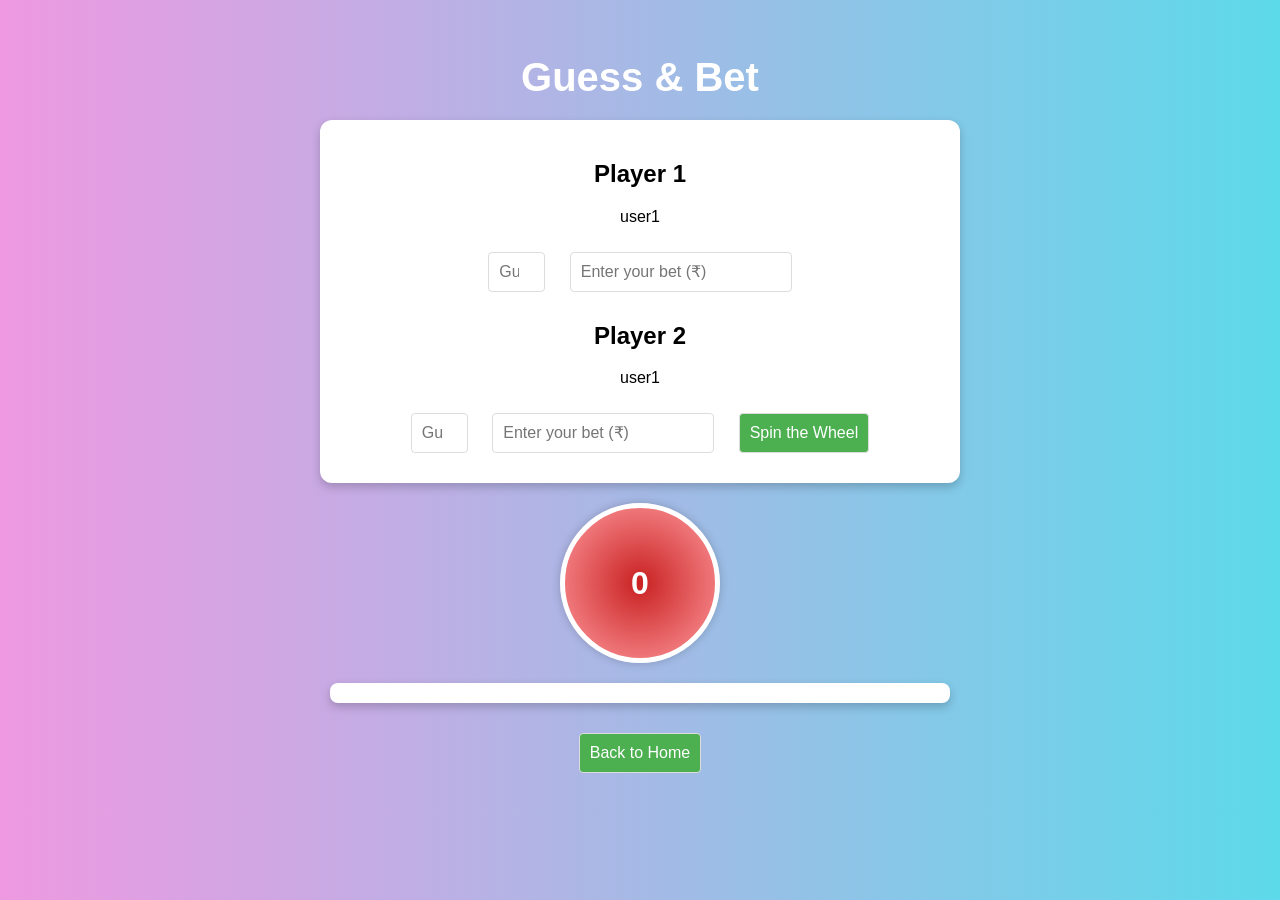
<file: casino.html>
<!DOCTYPE html>
<html lang="en">
  <head>
    <meta charset="UTF-8" />
    <meta name="viewport" content="width=device-width, initial-scale=1.0" />
    <title>Multiplayer Matka Game</title>
    <style>
      body {
        font-family: Arial, sans-serif;
        background: linear-gradient(to right, #ee99e1, #5ddaea);
        text-align: center;
        padding: 20px;
      }

      h1 {
        color: #ffffff;
        font-size: 2.5rem;
        margin-bottom: 20px;
      }

      .container {
        background: #ffffff;
        padding: 20px;
        border-radius: 12px;
        box-shadow: 0 4px 10px rgba(0, 0, 0, 0.2);
        margin: 20px auto;
        max-width: 600px;
      }

      input,
      button {
        padding: 10px;
        margin: 10px;
        font-size: 16px;
        border-radius: 4px;
        border: 1px solid #ddd;
      }

      button {
        background-color: #4caf50;
        color: white;
        cursor: pointer;
      }

      button:hover {
        background-color: #388e3c;
      }

      .result {
        font-size: 20px;
        margin-top: 20px;
        padding: 10px;
        border-radius: 8px;
      }

      .winner {
        background-color: #4caf50;
        color: white;
      }

      .loser {
        background-color: #f44336;
        color: white;
      }

      .spin-container {
        margin: 20px auto;
        width: 150px;
        height: 150px;
        border: 5px solid #ffffff;
        border-radius: 50%;
        display: flex;
        justify-content: center;
        align-items: center;
        font-size: 32px;
        font-weight: bold;
        color: #ffffff;
        background: radial-gradient(circle, #c92121, #ff9a9e);
        box-shadow: 0 0 10px rgba(0, 0, 0, 0.2);
      }

      .spin-container.animate {
        animation: spin 2s ease-in-out;
      }

      @keyframes spin {
        0% {
          transform: rotate(0deg);
        }
        100% {
          transform: rotate(360deg);
        }
      }
      .goBackHome {
        display: flex;
        justify-content: center;
        text-align: center;
      }
    </style>
  </head>
  <body>
    <h1>Guess & Bet</h1>
    <div class="container">
      <h2>Player 1</h2>
      <p id="player1NameDisplay"></p>
      <input
        type="number"
        id="player1Number"
        placeholder="Guess a number (0-9)"
        min="0"
        max="9"
      />
      <input
        type="number"
        id="player1Bet"
        placeholder="Enter your bet (₹)"
        min="1"
      />

      <h2>Player 2</h2>
      <p id="player2NameDisplay"></p>
      <input
        type="number"
        id="player2Number"
        placeholder="Guess a number (0-9)"
        min="0"
        max="9"
      />
      <input
        type="number"
        id="player2Bet"
        placeholder="Enter your bet (₹)"
        min="1"
      />

      <button onclick="startGame()">Spin the Wheel</button>
    </div>

    <div class="spin-container" id="spinContainer">0</div>

    <div class="container result" id="result"></div>

    <div class="goBackHome">
      <button id="back-home" onclick="goBackHome()">Back to Home</button>
    </div>

    <script>
      // Fetch usernames from sessionStorage
      const player1Name = localStorage.getItem("user1") || "user1";
      const player2Name = localStorage.getItem("user2") || "user1";

      // Display fetched usernames
      document.getElementById("player1NameDisplay").textContent = player1Name;
      document.getElementById("player2NameDisplay").textContent = player2Name;

      function startGame() {
        const player1Number = parseInt(
          document.getElementById("player1Number").value
        );
        const player1Bet = parseInt(
          document.getElementById("player1Bet").value
        );

        const player2Number = parseInt(
          document.getElementById("player2Number").value
        );
        const player2Bet = parseInt(
          document.getElementById("player2Bet").value
        );

        const resultDiv = document.getElementById("result");
        const spinContainer = document.getElementById("spinContainer");

        if (
          isNaN(player1Number) ||
          isNaN(player2Number) ||
          isNaN(player1Bet) ||
          isNaN(player2Bet) ||
          player1Number < 0 ||
          player1Number > 9 ||
          player2Number < 0 ||
          player2Number > 9
        ) {
          resultDiv.textContent =
            "Please provide valid inputs for both players.";
          resultDiv.className = "result loser";
          return;
        }

        spinContainer.classList.add("animate");
        setTimeout(() => {
          spinContainer.classList.remove("animate");
          const winningNumber = Math.floor(Math.random() * 10);
          spinContainer.textContent = winningNumber;

          let message = `Winning Number: ${winningNumber}<br>`;
          let player1Won = player1Number === winningNumber;
          let player2Won = player2Number === winningNumber;

          if (player1Won && player2Won) {
            message += `${player1Name} and ${player2Name} both win!`;
            resultDiv.className = "result winner";
          } else if (player1Won) {
            message += `${player1Name} wins! ${player2Name} loses.`;
            resultDiv.className = "result winner";
          } else if (player2Won) {
            message += `${player2Name} wins! ${player1Name} loses.`;
            resultDiv.className = "result winner";
          } else {
            message += `No one wins. Try again!`;
            resultDiv.className = "result loser";
          }

          resultDiv.innerHTML = message;
        }, 2000);
      }
      function goBackHome() {
        window.location.href = "index.html";
      }
    </script>
  </body>
</html>
</file>
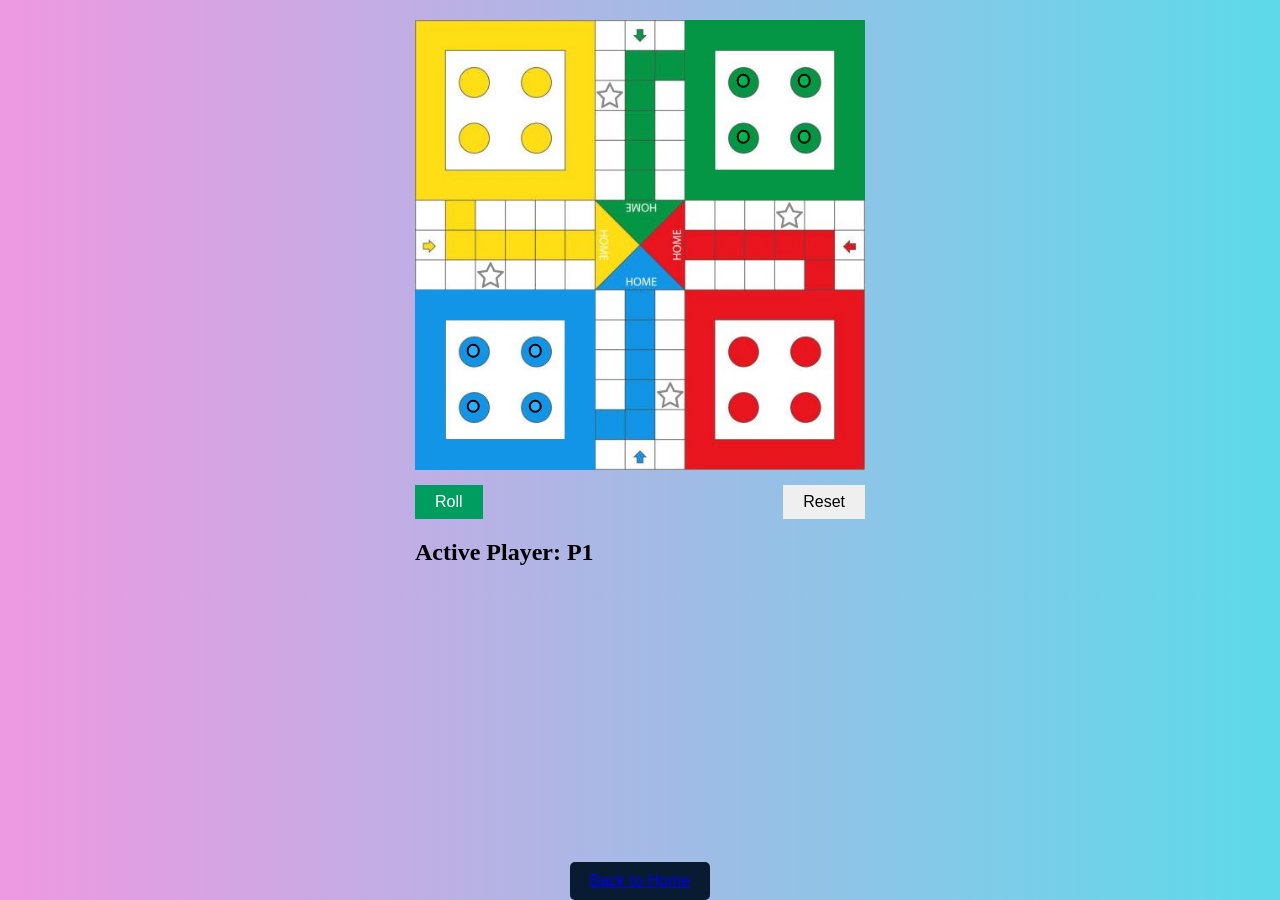
<file: ludo.html>
<!DOCTYPE html>
<html lang="en">
  <head>
    <meta charset="UTF-8" />
    <meta http-equiv="X-UA-Compatible" content="IE=edge" />
    <meta name="viewport" content="width=device-width, initial-scale=1.0" />
    <title>LudoJS Tutorial</title>
    <link rel="icon" href="favicon.ico" type="image/x-icon" />

    <link rel="stylesheet" href="./ludo.css" />
  </head>
  <body>
    <div class="ludo-container">
      <div class="ludo">
        <div class="player-pieces">
          <div class="player-piece" player-id="P1" piece="0"></div>
          <div class="player-piece" player-id="P1" piece="1"></div>
          <div class="player-piece" player-id="P1" piece="2"></div>
          <div class="player-piece" player-id="P1" piece="3"></div>

          <div class="player-piece" player-id="P2" piece="0"></div>
          <div class="player-piece" player-id="P2" piece="1"></div>
          <div class="player-piece" player-id="P2" piece="2"></div>
          <div class="player-piece" player-id="P2" piece="3"></div>
        </div>

        <div class="player-bases">
          <div class="player-base" player-id="P1"></div>
          <div class="player-base" player-id="P2"></div>
        </div>
      </div>
      <div class="footer">
        <div class="row">
          <button id="dice-btn" class="btn btn-dice">Roll</button>
          <div class="dice-value"></div>
          <button id="reset-btn" class="btn btn-reset">Reset</button>
        </div>
        <h2 class="active-player">Active Player: <span></span></h2>
      </div>
    </div>
    <div class="goBackHome">
      <button id="back-home"><a href="index.html">Back to Home</a></button>
    </div>
    <script src="./mainludo.js" type="module"></script>
  </body>
</html>
</file>
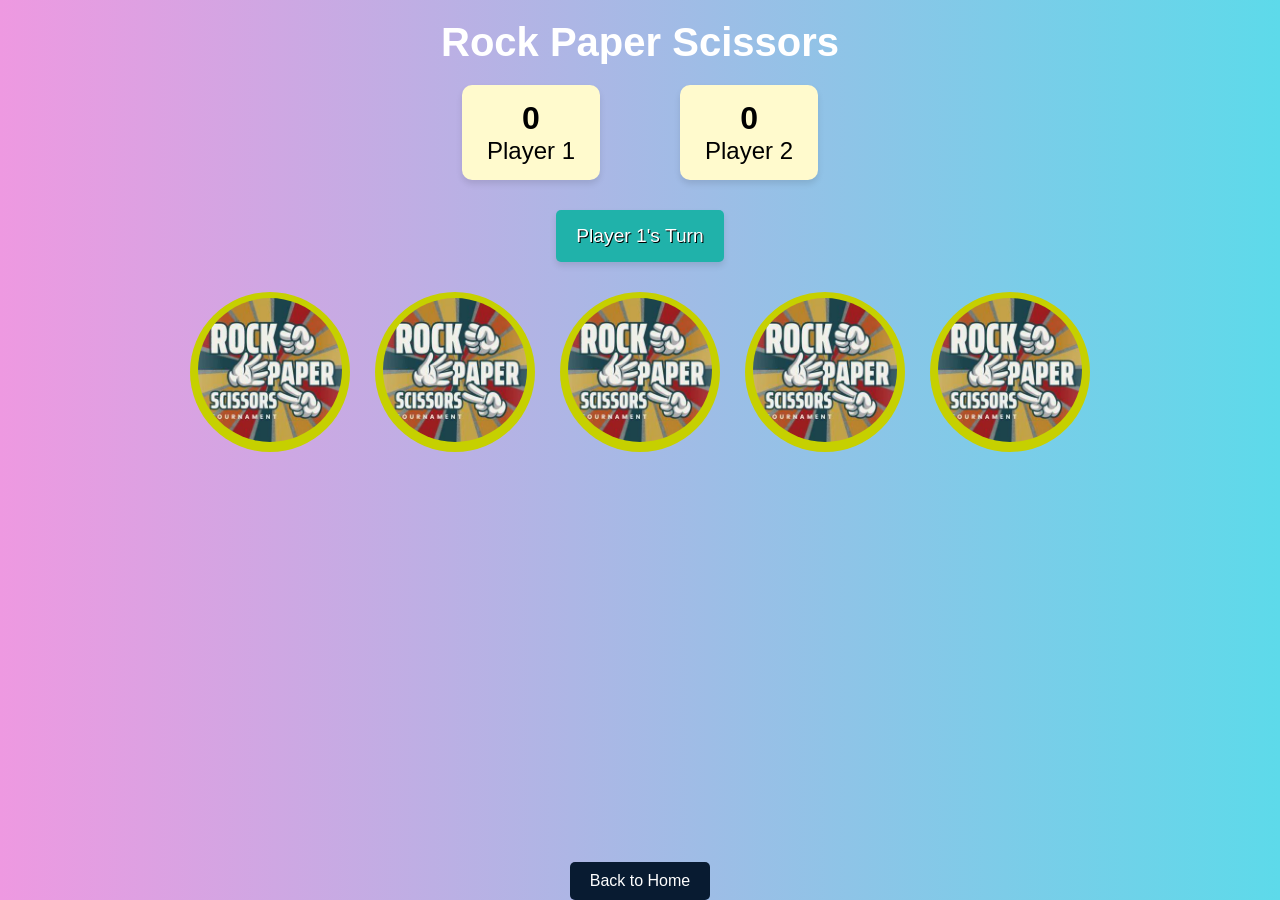
<file: rock.html>
<!DOCTYPE html>
<html lang="en">
  <head>
    <meta charset="UTF-8" />
    <meta name="viewport" content="width=device-width, initial-scale=1.0" />
    <title>Rock Paper Scissors Game</title>
    <style>
      * {
        margin: 0;
        padding: 0;
        box-sizing: border-box;
        font-family: Arial, sans-serif;
      }

      body {
        font-family: Arial, sans-serif;
        background: linear-gradient(to right, #ee99e1, #5ddaea);
        text-align: center;
        padding: 20px;
      }

      h1 {
        color: #ffffff;
        font-size: 2.5rem;
        margin-bottom: 20px;
      }

      .scoreboard {
        display: flex;
        justify-content: center;
        align-items: center;
        gap: 5rem;
        font-size: 1.5rem;
        margin-bottom: 30px;
      }

      .score {
        background-color: #fffacd;
        padding: 15px 25px;
        border-radius: 10px;
        box-shadow: 0 4px 6px rgba(0, 0, 0, 0.1);
      }

      #user1-score,
      #user2-score {
        font-size: 2rem;
        font-weight: bold;
      }

      .msg-container {
        margin-top: 20px;
        margin-bottom: 30px;
      }

      #msg {
        display: inline-block;
        background-color: #20b2aa;
        color: white;
        padding: 15px 20px;
        border-radius: 5px;
        font-size: 1.2rem;
        box-shadow: 0 4px 6px rgba(0, 0, 0, 0.1);
        text-shadow: 1px 1px #000;
      }

      .choices {
        display: flex;
        justify-content: center;
        align-items: center;
        gap: 25px;
        margin-top: 20px;
      }

      .choice {
        height: 10rem;
        width: 10rem;
        background-color: rgb(198, 208, 0);
        border: none;
        border-radius: 50%;
        font-size: 1rem;
        font-weight: bold;
        cursor: pointer;
        transition: transform 0.2s, background-color 0.3s;
      }
      .choice img {
        height: 9rem;
        width: 9rem;
        border-radius: 50%;
      }

      .choice:hover {
        transform: scale(1.1);
        background-color: rgb(243, 244, 248);
        color: green;
      }
      .goBackHome {
        display: flex;
        justify-content: center;
        text-align: center;
      }
      #back-home {
  position: absolute;
  bottom: 0%;
  display: flex;
  justify-content: center;
  text-align: center;
  font-size: 1rem;
  padding: 10px 20px;
  border: none;
  background-color: #081b31;
  color: white;
  border-radius: 5px;
  cursor: pointer;
  transition: background-color 0.3s, transform 0.2s;
}

      #back-home:hover {
        background-color: #e9befc;
        transform: scale(1.05);
      }
    </style>
  </head>
  <body>
    <h1>Rock Paper Scissors</h1>

    <div class="scoreboard">
      <div class="score">
        <p id="user1-score">0</p>
        <p id="user1-name">Player 1</p>
      </div>
      <div class="score">
        <p id="user2-score">0</p>
        <p id="user2-name">Player 2</p>
      </div>
    </div>

    <div class="msg-container">
      <p id="msg">Player 1's Turn</p>
    </div>

    <!-- Player 1 Choices -->
    <div class="choices" id="player1-choices">
      <button class="choice" id="rock1">
        <img src="rockpapersc.jpg" alt="" />
      </button>
      <button class="choice" id="paper1">
        <img src="rockpapersc.jpg" alt="" />
      </button>
      <button class="choice" id="scissor1">
        <img src="rockpapersc.jpg" alt="" />
      </button>
      <button class="choice" id="paper1">
        <img src="rockpapersc.jpg" alt="" />
      </button>
      <button class="choice" id="scissor1">
        <img src="rockpapersc.jpg" alt="" />
      </button>
    </div>

    <!-- Player 2 Choices -->
    <div class="choices" id="player2-choices" style="display: none">
      <button class="choice" id="rock2">
        <img src="rockpapersc.jpg" alt="" />
      </button>
      <button class="choice" id="paper2">
        <img src="rockpapersc.jpg" alt="" />
      </button>
      <button class="choice" id="scissor2">
        <img src="rockpapersc.jpg" alt="" />
      </button>
      <button class="choice" id="paper2">
        <img src="rockpapersc.jpg" alt="" />
      </button>
      <button class="choice" id="scissor2">
        <img src="rockpapersc.jpg" alt="" />
      </button>
    </div>

    <div class="goBackHome">
      <button id="back-home" onclick="goBackHome()">Back to Home</button>
    </div>

    <script>
      const user1Name = localStorage.getItem("user1") || "Player 1";
      const user2Name = localStorage.getItem("user2") || "Player 2";

      let user1Score = 0;
      let user2Score = 0;

      let user1Choice = null;
      let user2Choice = null;

      document.getElementById("user1-name").innerText = user1Name;
      document.getElementById("user2-name").innerText = user2Name;

      const msg = document.querySelector("#msg");
      const user1ScoreElem = document.querySelector("#user1-score");
      const user2ScoreElem = document.querySelector("#user2-score");

      const player1Choices = document.querySelector("#player1-choices");
      const player2Choices = document.querySelector("#player2-choices");

      const resetChoices = () => {
        user1Choice = null;
        user2Choice = null;
        player1Choices.style.display = "flex";
        player2Choices.style.display = "none";
        msg.innerText = `${user1Name}'s Turn`;
        msg.style.backgroundColor = "#20b2aa";
      };

      const determineWinner = () => {
        if (user1Choice === user2Choice) {
          msg.innerText = `It's a Draw! Both chose ${user1Choice}.`;
          msg.style.backgroundColor = "#ffa500";
        } else {
          let user1Wins = false;
          if (user1Choice === "rock") {
            user1Wins = user2Choice === "scissor";
          } else if (user1Choice === "paper") {
            user1Wins = user2Choice === "rock";
          } else if (user1Choice === "scissor") {
            user1Wins = user2Choice === "paper";
          }

          if (user1Wins) {
            user1Score++;
            user1ScoreElem.innerText = user1Score;
            msg.innerText = `${user1Name}'s ${user1Choice} beats ${user2Name}'s ${user2Choice}!`;
            msg.style.backgroundColor = "green";
          } else {
            user2Score++;
            user2ScoreElem.innerText = user2Score;
            msg.innerText = `${user2Name}'s ${user2Choice} beats ${user1Name}'s ${user1Choice}!`;
            msg.style.backgroundColor = "red";
          }
        }

        if (user1Score === 5) {
          msg.innerText = `${user1Name} Wins the Game! 🎉`;
          player1Choices.style.display = "none";
          player2Choices.style.display = "none";
        } else if (user2Score === 5) {
          msg.innerText = `${user2Name} Wins the Game! 🎉`;
          player1Choices.style.display = "none";
          player2Choices.style.display = "none";
        } else {
          setTimeout(resetChoices, 2000);
        }
      };

      player1Choices.querySelectorAll(".choice").forEach((button) => {
        button.addEventListener("click", () => {
          user1Choice = button.id.replace("1", "");
          player1Choices.style.display = "none";
          player2Choices.style.display = "flex";
          msg.innerText = `${user2Name}'s Turn`;
        });
      });

      player2Choices.querySelectorAll(".choice").forEach((button) => {
        button.addEventListener("click", () => {
          user2Choice = button.id.replace("2", "");
          determineWinner();
        });
      });

      function goBackHome() {
        window.location.href = "index.html";
      }
    </script>
  </body>
</html>
</file>
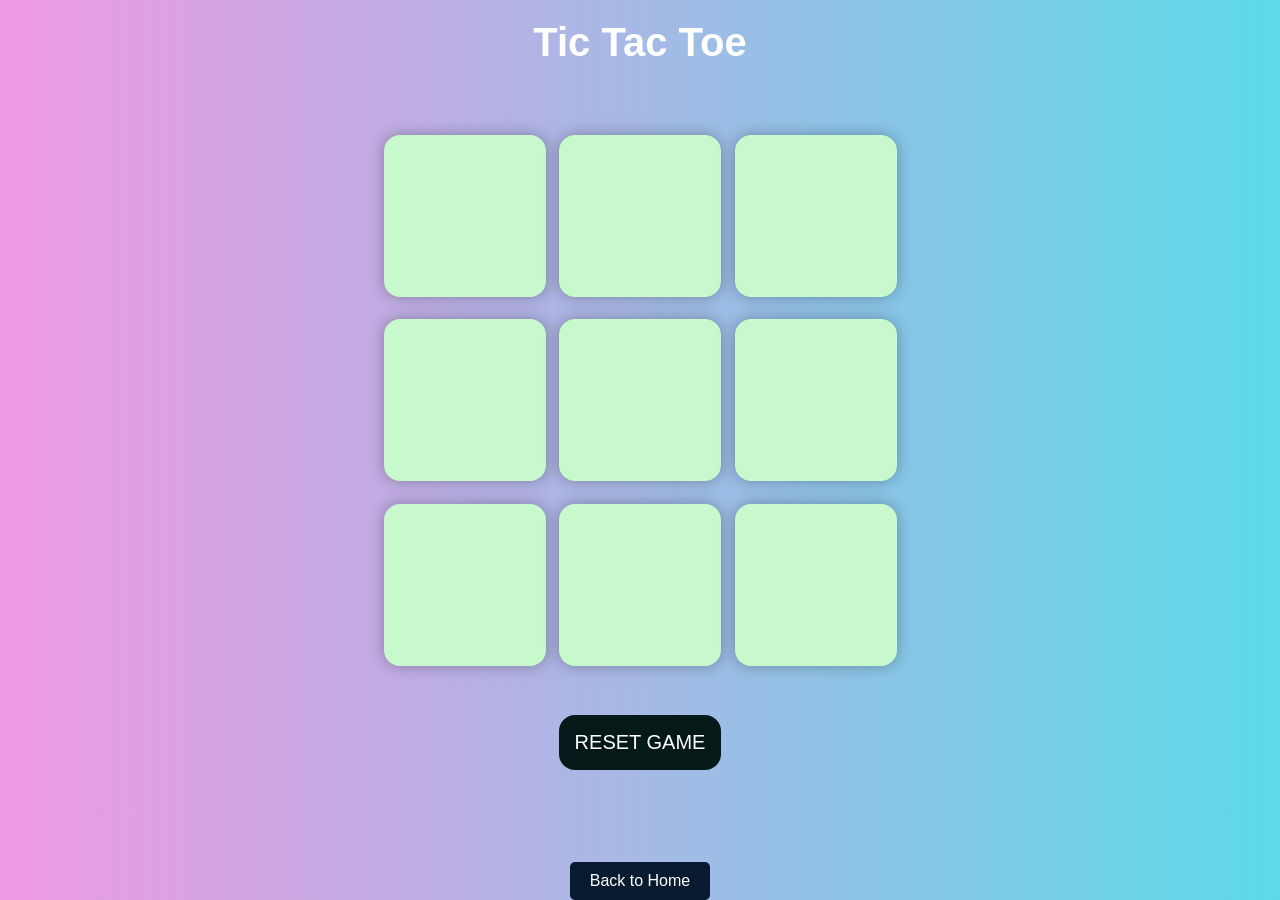
<file: xo.html>
<!DOCTYPE html>
<html lang="en">
  <head>
    <meta charset="UTF-8" />
    <meta name="viewport" content="width=device-width, initial-scale=1.0" />
    <title></title>
    <style>
      * {
        padding: 0;
        margin: 0;
      }
      body {
        font-family: Arial, sans-serif;
        background: linear-gradient(to right, #ee99e1, #5ddaea);
        text-align: center;
        padding: 20px;
      }
      h1 {
        color: #ffffff;
        font-size: 2.5rem;
        margin-bottom: 20px;
      }

      .container {
        height: 70vh;
        display: flex;
        justify-content: center;
        align-items: center;
        gap: 1.5vmin;
      }
      .game {
        height: 60vmin;
        width: 60vmin;
        display: flex;
        flex-wrap: wrap;
        justify-content: center;
        align-items: center;
        gap: 1.5vmin;
      }
      .box {
        height: 18vmin;
        width: 18vmin;
        border-radius: 1rem;
        border: none;
        box-shadow: 0 0 1rem rgba(0, 0, 0, 0.3);
        font-size: 8vmin;
        color: black;
        background-color: #c7f9cc;
      }
      #resetbt {
        padding: 1rem;
        font-size: 1.25rem;
        background-color: #051919;
        color: white;
        border-radius: 1rem;
        border: none;
      }
      .msg {
        color: #ffffc7;
        font-size: 12vmin;
      }

      #newgame {
        padding: 1rem;
        font-size: 1.25rem;
        background-color: #051919;
        color: #fff;
        border-radius: 1rem;
        border: none;
      }
      .msgcontainer {
        height: 100vmin;
        display: flex;
        justify-content: center;
        align-items: center;
        flex-direction: column;
        gap: 4rem;
      }
      .hide {
        display: none;
      }
      .goBackHome {
        display: flex;
        justify-content: center;
        text-align: center;
        color: rgb(55, 128, 75);
        height: 20px;
      }
      #back-home {
        position: absolute;
        bottom: 0%;
        display: flex;
        justify-content: center;
        text-align: center;
        font-size: 1rem;
        padding: 10px 20px;
        border: none;
        background-color: #081b31;
        color: white;
        border-radius: 5px;
        cursor: pointer;
        transition: background-color 0.3s, transform 0.2s;
      }

      #back-home:hover {
        background-color: #e9befc;
        transform: scale(1.05);
    </style>
  </head>

  <body>
    <div class="msgcontainer hide">
      <p id="msg"><b></b></p>
      <div class="msg">WINNER</div>
      <br />
      <button id="newgame">NEW GAME</button>
    </div>

    <h1><b>Tic Tac Toe</b></h1>

    <div class="container">
      <div class="game">
        <button class="box"></button>
        <button class="box"></button>
        <button class="box"></button>
        <button class="box"></button>
        <button class="box"></button>
        <button class="box"></button>
        <button class="box"></button>
        <button class="box"></button>
        <button class="box"></button>
      </div>
    </div>
    <button id="resetbt">RESET GAME</button>

    <div class="goBackHome">
      <button id="back-home" onclick="goBackHome()">Back to Home</button>
    </div>
    <script>
      let boxes = document.querySelectorAll(".box");
      let resetbt = document.querySelector("#resetbt");
      let newgamebt = document.querySelector("#newgame");
      let msg = document.querySelector(".msg");
      let msgcontainer = document.querySelector(".msgcontainer");
      let count = 0; //to track draw

      let turnO = true; //playerX, playerO

      const winpattern = [
        [0, 1, 2],
        [0, 3, 6],
        [0, 4, 8],
        [1, 4, 7],
        [2, 5, 8],
        [2, 4, 6],
        [6, 7, 8],
        [3, 4, 5],
      ];

      const resetGame = () => {
        let turnO = true;
        count = 0;
        enablebtn();
        msgcontainer.classList.add("hide");
      };

      boxes.forEach((box) => {
        box.addEventListener("click", () => {
          if (turnO) {
            box.innerText = "O";
            turnO = false;
          } else {
            box.innerText = "X";
            turnO = true;
          }
          box.disabled = true;

          count++;

          let iswinner = checkwiner();

          if (count === 9 && !iswinner) {
            gamedraw();
          }
        });
      });

      const gamedraw = () => {
        msg.innerText = `Game was a Draw.`;
        msgcontainer.classList.remove(".hide");
        disablebtn();
      };

      const disablebtn = () => {
        for (let box of boxes) {
          box.disabled = true;
        }
      };

      const enablebtn = () => {
        for (let box of boxes) {
          box.disabled = false;
          box.innerText = "";
        }
      };

      const showWinnwer = (winner) => {
        msg.innerText = `congratulation ,Winner is ${winner}`;
        msgcontainer.classList.remove("hide");
        disablebtn();
      };

      const checkwiner = () => {
        for (let pattern of winpattern) {
          let pos1val = boxes[pattern[0]].innerText;
          let pos2val = boxes[pattern[1]].innerText;
          let pos3val = boxes[pattern[2]].innerText;

          if (pos1val != "" && pos2val != "" && pos3val != "") {
            if (pos1val === pos2val && pos2val === pos3val) {
              showWinnwer(pos1val);
              return true;
            }
          }
        }
      };

      newgamebt.addEventListener("click", resetGame);
      resetbt.addEventListener("click", resetGame);

      function goBackHome() {
        window.location.href = "index.html";
      }
    </script>
  </body>
</html>
</file>
<file: ludo.css>
* {
  box-sizing: border-box;
}
body {
  background: linear-gradient(to right, #ee99e1, #5ddaea);
}

.ludo-container {
  width: 450px;
  margin: 20px auto;
}

.ludo-container .ludo {
  height: 450px;
  width: 100%;
  background-image: url("./ludogame.jpg");
  background-size: contain;
  position: relative;
}

.player-pieces {
  height: 100%;
  width: 100%;
}

.player-piece {
  width: 3%;
  height: 3%;
  border: 2px solid;
  border-radius: 10px;
  position: absolute;
  transform: translate(50%, 50%);
  transition: all 0.2s;

  z-index: 1;

  /* top: 15%;
    left: 50%; */
}
.player-piece.highlight {
  cursor: pointer;
  border: 2px dashed;
  animation: spin 1s infinite linear;
}
@keyframes spin {
  0% {
    transform: translate(50%, 50%) rotate(0deg);
  }
  50% {
    transform: translate(50%, 50%) rotate(180deg) scale(1.4);
  }
  100% {
    transform: translate(50%, 50%) rotate(360deg);
  }
}

[player-id="P1"].player-piece {
  background-color: #2eafff;
}

[player-id="P2"].player-piece {
  background-color: #00b550;
}

.player-base {
  width: 40%;
  height: 40%;
  border: 30px solid;
  position: absolute;
}

.player-bases [player-id="P1"].player-base {
  bottom: 0;
  left: 0;
  border-color: #1295e7;
}

.player-bases [player-id="P2"].player-base {
  top: 0;
  right: 0;
  border-color: #049645;
}

.player-base.highlight {
  animation: border-blink 0.7s infinite ease-in-out;
}

@keyframes border-blink {
  50% {
    border-color: rgba(255, 255, 255, 0.8);
  }
}

.btn {
  padding: 8px 20px;
  border: none;
  cursor: pointer;
  font-size: 16px;
}

.btn:disabled {
  opacity: 0.5;
}

.btn-dice {
  background-color: #009d60;
  color: white;
}

.row {
  display: flex;
  justify-content: space-between;
  margin-top: 15px;
}

.dice-value {
  font-size: 24px;
  font-weight: bold;
}
.goBackHome {
  display: flex;
  justify-content: center;
  text-align: center;
}
#back-home {
  position: absolute;
  bottom: 0%;
  display: flex;
  justify-content: center;
  text-align: center;
  font-size: 1rem;
  padding: 10px 20px;
  border: none;
  background-color: #081b31;
  color: white;
  border-radius: 5px;
  cursor: pointer;
  transition: background-color 0.3s, transform 0.2s;
}

#back-home:hover {
  background-color: #e9befc;
}
</file>
